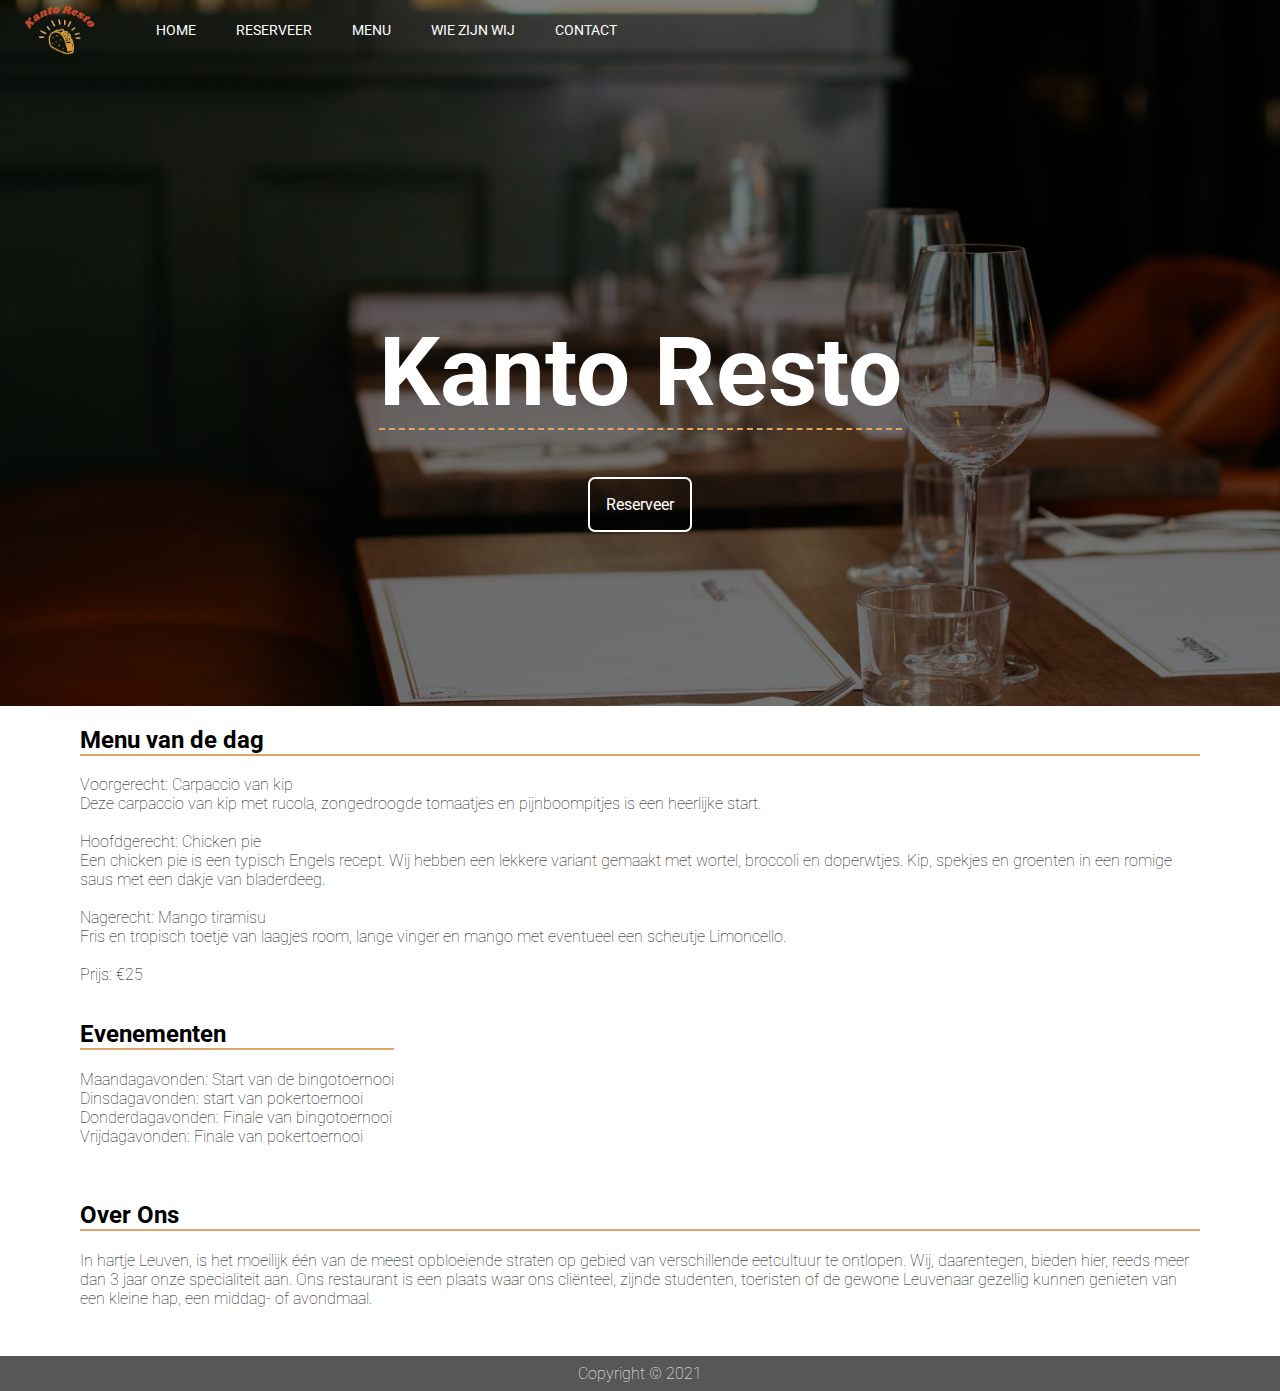
<file: website/index.html>
<!DOCTYPE html>
<html lang="nl">

<head>
    <meta charset="UTF-8">
    <meta http-equiv="X-UA-Compatible" content="IE=edge">
    <meta name="viewport" content="width=device-width, initial-scale=1.0">

    <link rel="stylesheet" href="css/style.css">
    <link rel="icon" type="image/png" href="img/logo.png" sizes="96x96" />
    <link rel="preconnect" href="https://fonts.googleapis.com">
    <link rel="preconnect" href="https://fonts.gstatic.com" crossorigin>
    <link href="https://fonts.googleapis.com/css2?family=Roboto:wght@300;500&display=swap" rel="stylesheet">
    <title>KantoResto</title>
</head>

<body>
    <div class="bannerpic">
        <div class="container">
            <div class="logo">
                <a href="index.html"><img src="img/logo.png" alt="Kanto resto logo"></a>
            </div>
            <div class="navbar">

                <div class="icon-bar" onclick="Show()">
                    <i></i>
                    <i></i>
                    <i></i>
                </div>

                <ul id="nav-lists">
                    <li class="close"><span onclick="Hide()">×</span></li>
                    <li><a class="actief" href="index.html">Home</a></li>
                    <li><a href="reserveer.html">Reserveer</a></li>
                    <li><a href="menu.html">Menu</a></li>
                    <li><a href="personeel.html">Wie zijn wij</a></li>
                    <li><a href="contact.html">Contact</a></li>
                </ul>

            </div>
        </div>
        <div class="banner">
            <div class="grid-auto-kolom ">
                <div>
                    <h1 class="banner-titel">Kanto Resto</h1>
                </div>
            </div>

            <div class="grid-auto-kolom">
                <div>
                    <a href="reserveer.html" class="reserveer-button">Reserveer</a>
                </div>
            </div>
        </div>

    </div>

    <div class="grid-auto-kolom-home">
        <div>
            <h2 class="tussentitel"> Menu van de dag</h2>
            <p class="dunnetekst"> Voorgerecht: Carpaccio van kip <br> Deze carpaccio van kip met rucola, zongedroogde tomaatjes en pijnboompitjes is een heerlijke start. <br>
            <br> Hoofdgerecht: Chicken pie <br>
             Een chicken pie is een typisch Engels recept. Wij hebben een lekkere variant gemaakt met wortel, broccoli en doperwtjes. Kip, spekjes en groenten in een romige saus met een dakje van bladerdeeg.

             <br> <br>
             Nagerecht: Mango tiramisu <br>
             Fris en tropisch toetje van laagjes room, lange vinger en mango met eventueel een scheutje Limoncello.
             <br> <br> Prijs: €25 

        </p>
        </div>
        <div>
            <h2 class="tussentitel">Evenementen </h2>
            <p class="dunnetekst">Maandagavonden: Start van de bingotoernooi <br>Dinsdagavonden: start van pokertoernooi <br>
                Donderdagavonden: Finale van bingotoernooi <br> Vrijdagavonden: Finale van pokertoernooi
                <br>
                <br>
                
        </div>
        <div>
            <h2 class="tussentitel">Over Ons</h2>
            <p class="dunnetekst">
            In hartje Leuven, is het moeilijk één van de meest opbloeiende straten op gebied van verschillende eetcultuur te ontlopen. Wij, daarentegen, bieden hier, reeds meer dan 3 jaar onze specialiteit aan. Ons restaurant is een plaats waar ons cliënteel, zijnde studenten, toeristen of de gewone Leuvenaar gezellig kunnen genieten van een kleine hap, een middag- of avondmaal. </p>

        </div>
    </div>


    <div class="footer">
        Copyright © 2021
    </div>

    <script>
        var navList = document.getElementById("nav-lists");

        function Show() {
            navList.classList.add("_Menus-show");
        }

        function Hide() {
            navList.classList.remove("_Menus-show");
        }
    </script>
</body>

</html>
</file>
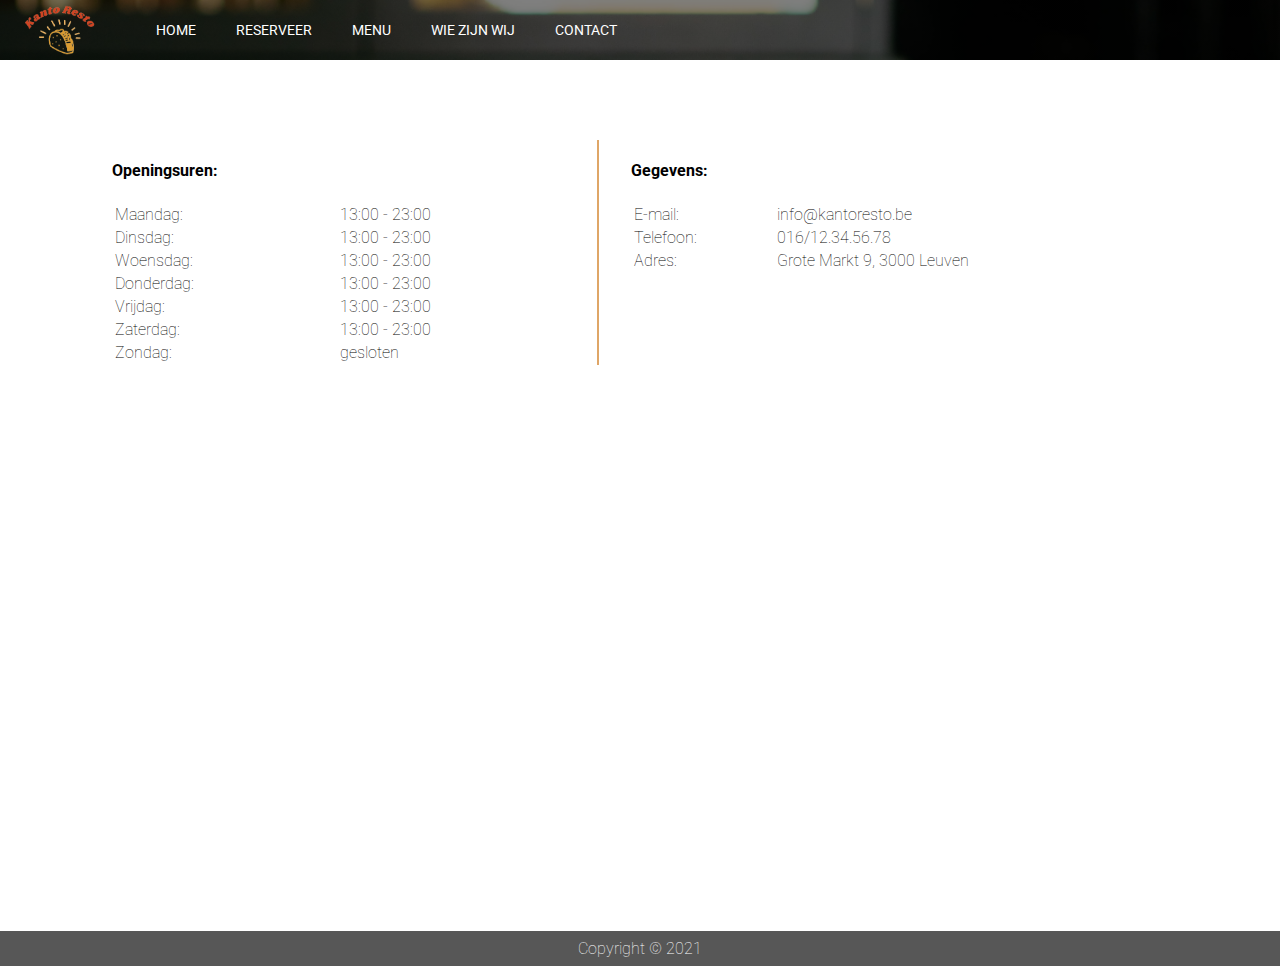
<file: website/contact.html>
<!DOCTYPE html>
<html lang="nl">

<head>
    <meta charset="UTF-8">
    <meta http-equiv="X-UA-Compatible" content="IE=edge">
    <meta name="viewport" content="width=device-width, initial-scale=1.0">

    <link rel="stylesheet" href="css/style.css">
    <link rel="icon" type="image/png" href="img/logo.png" sizes="96x96" />
    <link rel="preconnect" href="https://fonts.googleapis.com">
    <link rel="preconnect" href="https://fonts.gstatic.com" crossorigin>
    <link href="https://fonts.googleapis.com/css2?family=Roboto:wght@300;500&display=swap" rel="stylesheet">
    <title>KantoResto | Contact </title>
</head>

<body>
    <div class="bannerpic">
        <div class="container">
            <div class="logo">
                <a href="index.html"><img src="img/logo.png" alt="Kanto resto logo"></a>
            </div>
            <div class="navbar">

                <div class="icon-bar" onclick="Show()">
                    <i></i>
                    <i></i>
                    <i></i>
                </div>

                <ul id="nav-lists">
                    <li class="close"><span onclick="Hide()">×</span></li>
                    <li><a href="index.html">Home</a></li>
                    <li><a href="reserveer.html">Reserveer</a></li>
                    <li><a href="menu.html">Menu</a></li>
                    <li><a href="personeel.html">Wie zijn wij</a></li>
                    <li><a class="actief" href="contact.html">Contact</a></li>
                </ul>

            </div>
        </div>
    </div>

    <div class="contactgrid">
        <div>
            <h4>Openingsuren:</h4>
            <table>
                <tr>
                    <td>Maandag:</td>
                    <td>13:00 - 23:00</td>
                </tr>
                <tr>
                    <td>Dinsdag:</td>
                    <td>13:00 - 23:00</td>
                </tr>
                <tr>
                    <td>Woensdag:</td>
                    <td>13:00 - 23:00</td>
                </tr>
                <tr>
                    <td>Donderdag:</td>
                    <td>13:00 - 23:00</td>
                </tr>
                <tr>
                    <td>Vrijdag:</td>
                    <td>13:00 - 23:00</td>
                </tr>
                <tr>
                    <td>Zaterdag:</td>
                    <td>13:00 - 23:00</td>
                </tr>
                <tr>
                    <td>Zondag:</td>
                    <td>gesloten</td>
                </tr>
            </table>
        </div>
        <div>
            <h4>Gegevens:</h4>
            <table>
                <tr>
                    <td>E-mail:</td>
                    <td>info@kantoresto.be</td>
                </tr>
                <tr>
                    <td>Telefoon:</td>
                    <td>016/12.34.56.78</td>
                </tr>
                <tr>
                    <td>Adres:</td>
                    <td>Grote Markt 9, 3000 Leuven</td>
                </tr>
            </table>
        </div>
    </div>

    <iframe src="https://www.google.com/maps/embed?pb=!1m18!1m12!1m3!1d3081.4225933645566!2d4.699499323001729!3d50.879583503332135!2m3!1f0!2f0!3f0!3m2!1i1024!2i768!4f13.1!3m3!1m2!1s0x47c160d9b1d94719%3A0xf36ef92d64506731!2sHistorisch%20Stadhuis%20van%20Leuven!5e0!3m2!1snl!2sbe!4v1636467286665!5m2!1snl!2sbe"
        style="border:0;" allowfullscreen="" loading="lazy"></iframe>


    <div class="footer">
        Copyright © 2021
    </div>

    <script>
        var navList = document.getElementById("nav-lists");

        function Show() {
            navList.classList.add("_Menus-show");
        }

        function Hide() {
            navList.classList.remove("_Menus-show");
        }
    </script>
</body>

</html>
</file>
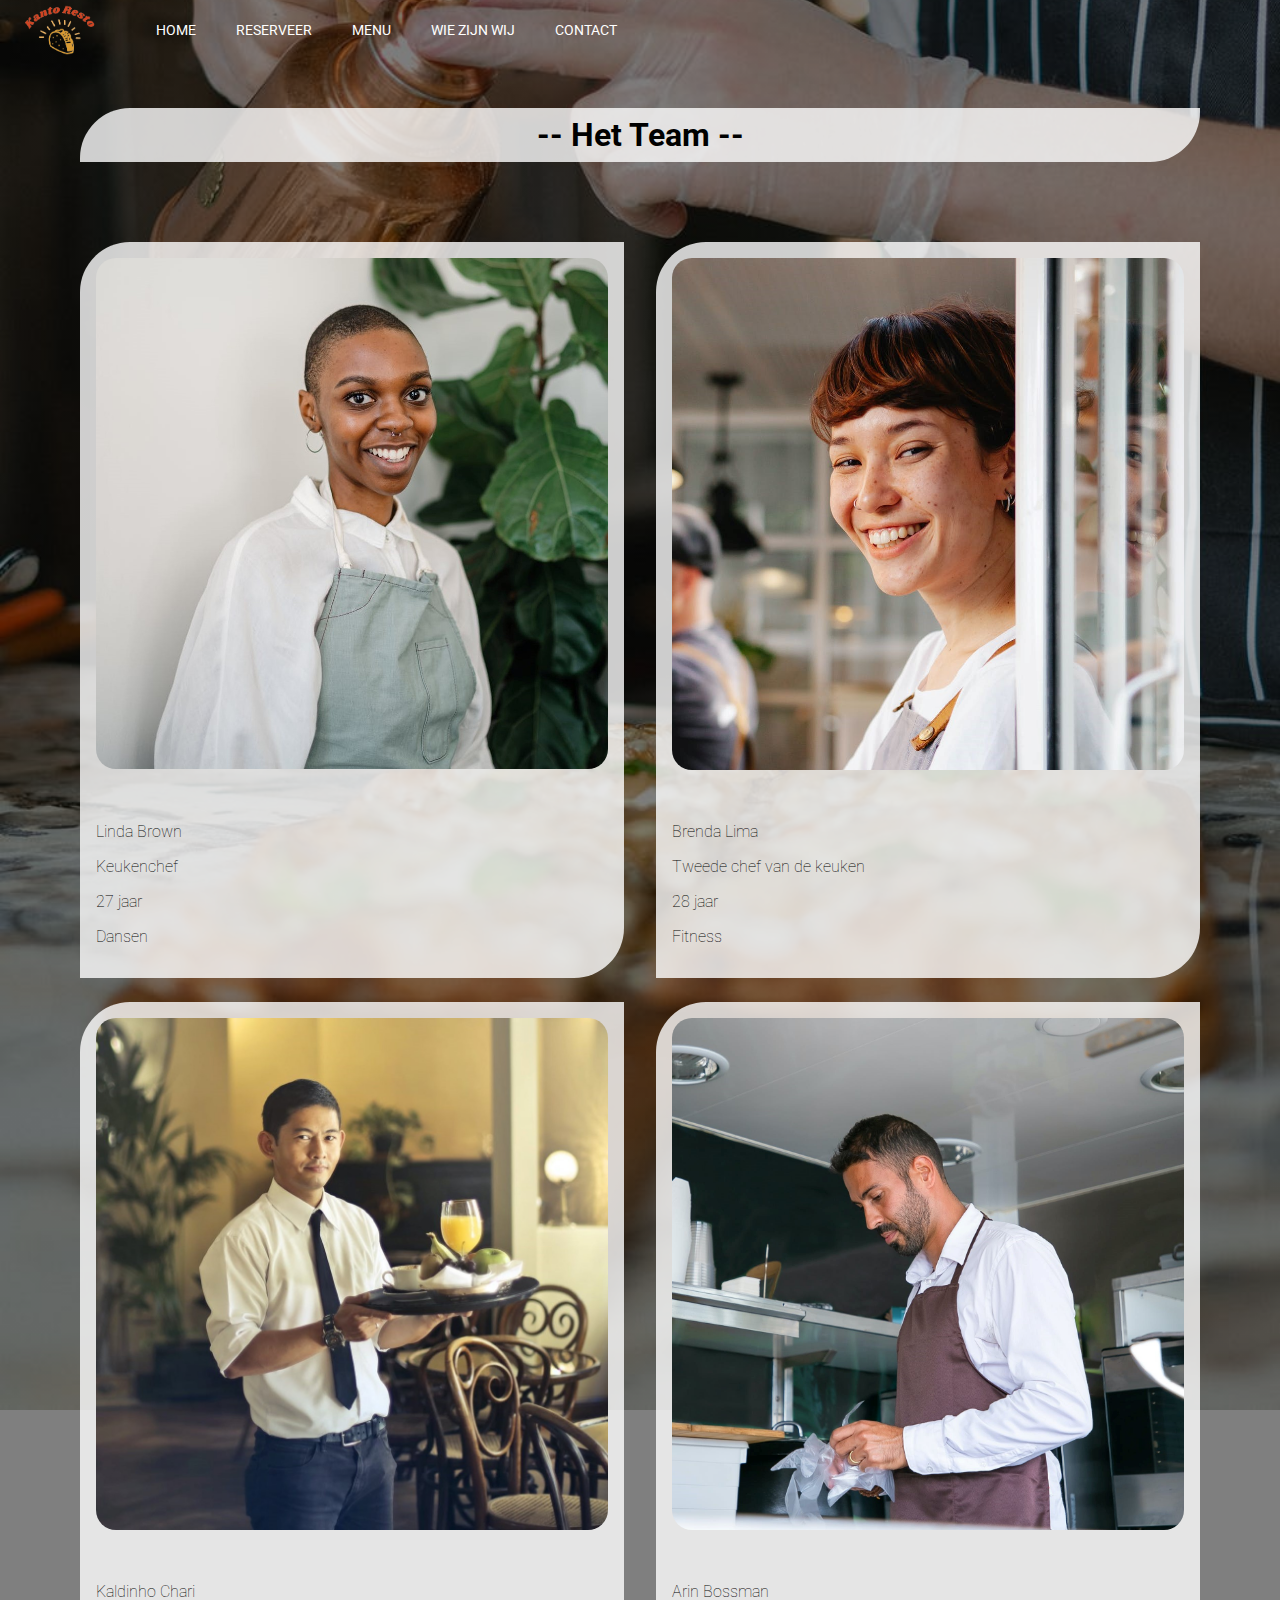
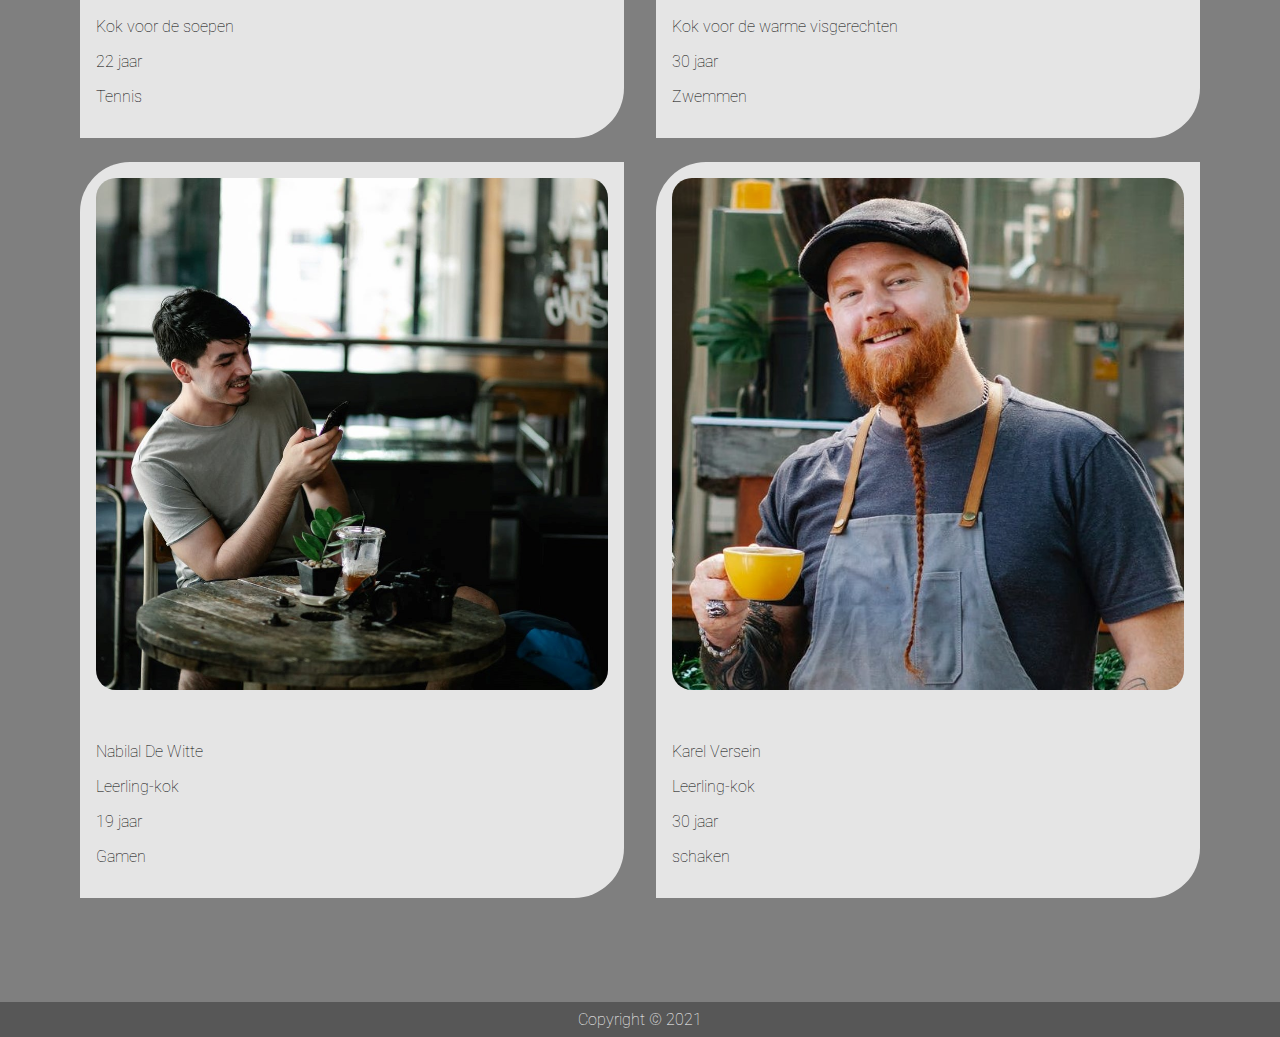
<file: website/personeel.html>
<!DOCTYPE html>
<html lang="nl">

<head>
    <meta charset="UTF-8">
    <meta http-equiv="X-UA-Compatible" content="IE=edge">
    <meta name="viewport" content="width=device-width, initial-scale=1.0">

    <link rel="stylesheet" href="css/style.css">
    <link rel="icon" type="image/png" href="img/logo.png" sizes="96x96" />
    <link rel="preconnect" href="https://fonts.googleapis.com">
    <link rel="preconnect" href="https://fonts.gstatic.com" crossorigin>
    <link href="https://fonts.googleapis.com/css2?family=Roboto:wght@300;500&display=swap" rel="stylesheet">
    <title>KantoResto | Het Team</title>
</head>

<body>
    <div class="bannerpic4">
        <div class="container">
            <div class="logo">
                <a href="index.html"><img src="img/logo.png" alt="Kanto resto logo"></a>
            </div>
            <div class="navbar">

                <div class="icon-bar" onclick="Show()">
                    <i></i>
                    <i></i>
                    <i></i>
                </div>

                <ul id="nav-lists">
                    <li class="close"><span onclick="Hide()">×</span></li>
                    <li><a href="index.html">Home</a></li>
                    <li><a href="reserveer.html">Reserveer</a></li>
                    <li><a href="menu.html">Menu</a></li>
                    <li><a class="actief" href="personeel.html">Wie zijn wij</a></li>
                    <li><a href="contact.html">Contact</a></li>
                </ul>

            </div>
        </div>
        <h1 class="teamheader">-- Het Team --</h1>
        <div class="personeelgrid">
            <div class="person">
                <div><img src="img/staff/person1.jpeg" alt="first picture of staff"></div>
                <div>
                    <div>
                        <p>Linda Brown</p>
                        <p>Keukenchef</p>
                        <p>27 jaar</p>
                        <p>Dansen</p>
                    </div>
                </div>
            </div>
            <div class="person">
                <div><img src="img/staff/person2.jpeg" alt="second picture of staff"></div>
                <div>
                    <div>
                        <p>Brenda Lima</p>
                        <p>Tweede chef van de keuken</p>
                        <p>28 jaar</p>
                        <p>Fitness</p>
                    </div>
                </div>
            </div>
            <div class="person">
                <div><img src="img/staff/person3.jpeg" alt="third picture of staff"></div>
                <div>
                    <div>
                        <p>Kaldinho Chari</p>
                        <p>Kok voor de soepen</p>
                        <p>22 jaar</p>
                        <p>Tennis</p>
                    </div>
                </div>
            </div>
            <div class="person">
                <div><img src="img/staff/person4.jpeg" alt="fourth picture of staff"></div>
                <div>
                    <div>
                        <p>Arin Bossman</p>
                        <p>Kok voor de warme visgerechten</p>
                        <p>30 jaar</p>
                        <p>Zwemmen</p>
                    </div>
                </div>
            </div>
            <div class="person">
                <div><img src="img/staff/person5.jpeg" alt="fifth picture of staff"></div>
                <div>
                    <div>
                        <p>Nabilal De Witte</p>
                        <p>Leerling-kok</p>
                        <p>19 jaar </p>
                        <p>Gamen</p>
                    </div>
                </div>
            </div>
            <div class="person">
                <div><img src="img/staff/person6.jpeg" alt="sixth picture of staff"></div>
                <div>
                    <div>
                        <p>Karel Versein</p>
                        <p>Leerling-kok</p>
                        <p>30 jaar</p>
                        <p>schaken</p>
                    </div>
                </div>
            </div>
        </div>
        <div class="footer">
            Copyright © 2021
        </div>
    </div>

    <script>
        var navList = document.getElementById("nav-lists");

        function Show() {
            navList.classList.add("_Menus-show");
        }

        function Hide() {
            navList.classList.remove("_Menus-show");
        }
    </script>
</body>

</html>
</file>
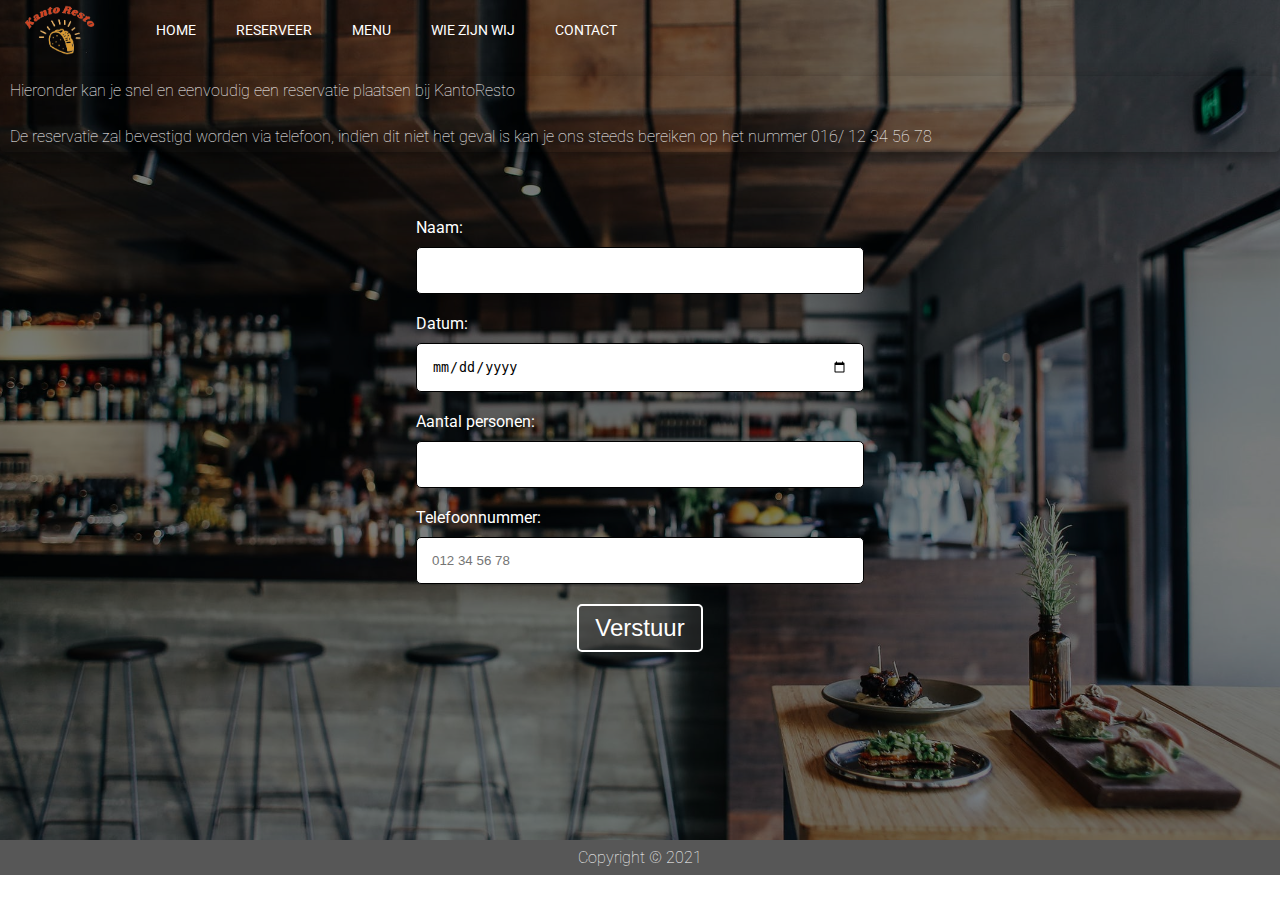
<file: website/reserveer.html>
<!DOCTYPE html>
<html lang="nl">

<head>
    <meta charset="UTF-8">
    <meta http-equiv="X-UA-Compatible" content="IE=edge">
    <meta name="viewport" content="width=device-width, initial-scale=1.0">

    <link rel="stylesheet" href="css/style.css">
    <link rel="icon" type="image/png" href="img/logo.png" sizes="96x96" />
    <link rel="preconnect" href="https://fonts.googleapis.com">
    <link rel="preconnect" href="https://fonts.gstatic.com" crossorigin>
    <link href="https://fonts.googleapis.com/css2?family=Roboto:wght@300;500&display=swap" rel="stylesheet">
    <title>KantoResto | Reserveer</title>
</head>

<body>
    <div class="bannerpic2">
        <div class="container">
            <div class="logo">
                <a href="index.html"><img src="img/logo.png" alt="Kanto resto logo"></a>
            </div>
            <div class="navbar">

                <div class="icon-bar" onclick="Show()">
                    <i></i>
                    <i></i>
                    <i></i>
                </div>

                <ul id="nav-lists">
                    <li class="close"><span onclick="Hide()">×</span></li>
                    <li><a href="index.html">Home</a></li>
                    <li><a class="actief" href="reserveer.html">Reserveer</a></li>
                    <li><a href="menu.html">Menu</a></li>
                    <li><a href="personeel.html">Wie zijn wij</a></li>
                    <li><a href="contact.html">Contact</a></li>
                </ul>

            </div>
        </div>
        <section class="info">
            <p>Hieronder kan je snel en eenvoudig een reservatie plaatsen bij KantoResto</p>

            <p> De reservatie zal bevestigd worden via telefoon, indien dit niet het geval is kan je ons steeds bereiken op het nummer 016/ 12 34 56 78</p>
        </section>
        <div class="formulier">
            <form>
                <label for="naam">Naam:</label>
                <input type="text" name="name" id="naam">

                <label for="datum">Datum:</label>
                <input type="date" name="date" id="datum">

                <label for="personen">Aantal personen:</label>
                <input type="number" name="Personen" id="personen" min="1" max="30"><br>


                <label for="telefoon">Telefoonnummer:</label>
                <input type="text" name="telefoon" placeholder="012 34 56 78" id="telefoon">
                <section class="buttonholder">
                    <input type="submit" class="button" value="Verstuur">
                </section>
            </form>
        </div>
        <div class="footer">
            Copyright © 2021
        </div>
    </div>



    <script>
        var navList = document.getElementById("nav-lists");

        function Show() {
            navList.classList.add("_Menus-show");
        }

        function Hide() {
            navList.classList.remove("_Menus-show");
        }
    </script>
</body>

</html>
</file>
<file: website/css/style.css>
/* css voor de nav */

*,
*::before,
*::after {
    box-sizing: border-box;
    -webkit-box-sizing: border-box;
}

body {
    font-family: 'Roboto', sans-serif;
    margin: 0;
    padding: 0;
}

.bannerpic {
    background: linear-gradient(rgba(0, 0, 0, .5), rgba(0, 0, 0, .5)), url("../img/banner1.jpg") no-repeat center center fixed;
    -webkit-background-size: cover;
    -moz-background-size: cover;
    -o-background-size: cover;
    background-size: cover;
}

.bannerpic2 {
    background: linear-gradient(rgba(0, 0, 0, .5), rgba(0, 0, 0, .5)), url("../img/bannerreserveer.jpeg") no-repeat center center fixed;
    -webkit-background-size: cover;
    -moz-background-size: cover;
    -o-background-size: cover;
    background-size: cover;
}

.bannerpic3 {
    background: linear-gradient(rgba(0, 0, 0, .5), rgba(0, 0, 0, .5)), url("../img/bannerplate.jpeg") no-repeat center center fixed;
    -webkit-background-size: cover;
    -moz-background-size: cover;
    -o-background-size: cover;
    background-size: cover;
}

.bannerpic4 {
    background: linear-gradient(rgba(0, 0, 0, .5), rgba(0, 0, 0, .5)), url("../img/bannerwie.jpeg") no-repeat center center fixed;
    -webkit-background-size: cover;
    -moz-background-size: cover;
    -o-background-size: cover;
    background-size: cover;
}

.container {
    height: 60px;
    display: -webkit-box;
    display: -ms-flexbox;
    display: flex;
    -ms-flex-wrap: wrap;
    flex-wrap: wrap;
    -webkit-box-align: center;
    -ms-flex-align: center;
    align-items: center;
    overflow: hidden;
}

.container .logo {
    max-width: 250px;
    padding: 0 10px;
    overflow: hidden;
}

.container .logo a {
    display: -webkit-box;
    display: -ms-flexbox;
    display: flex;
    -ms-flex-wrap: wrap;
    flex-wrap: wrap;
    -webkit-box-align: center;
    -ms-flex-align: center;
    align-items: center;
    height: 60px;
}

.container .logo a img {
    max-width: 100%;
    max-height: 60px;
}

.container .navbar {
    display: -webkit-box;
    display: -ms-flexbox;
    display: flex;
    -ms-flex-wrap: wrap;
    flex-wrap: wrap;
    -webkit-box-flex: 1;
    -ms-flex: 1;
    flex: 1;
    padding: 0 10px;
}

.container .navbar ul {
    display: -webkit-box;
    display: -ms-flexbox;
    display: flex;
    -ms-flex-wrap: wrap;
    flex-wrap: wrap;
    list-style: none;
    margin: 0;
    padding: 0;
}

.container .navbar ul li a {
    text-decoration: none;
    color: #ffffff;
    font-size: 14px;
    text-transform: uppercase;
    display: block;
    height: 60px;
    line-height: 60px;
    cursor: pointer;
    padding: 0 20px;
    transition: 0.3s;
    transition-timing-function: ease-in-out;
}

.container .navbar ul li a:hover {
    transform: scale(1.2);
    color: rgba(223, 166, 103);
}

.container .navbar ul .close {
    display: none;
    text-align: right;
    padding: 10px;
}

.container .navbar ul .close span {
    font-size: 40px;
    display: inline-block;
    border: 1px solid #cccccc;
    padding: 0 10px;
    cursor: pointer;
}

.container .navbar .icon-bar {
    padding: 18px 8px;
    width: 50px;
    height: 60px;
    display: none;
    -webkit-box-orient: vertical;
    -webkit-box-direction: normal;
    -ms-flex-direction: column;
    flex-direction: column;
    -webkit-box-pack: justify;
    -ms-flex-pack: justify;
    justify-content: space-between;
    cursor: pointer;
}

.container .navbar .icon-bar i {
    background-color: #ffffff;
    height: 2px;
}

.actief {
    /* transform: scale(1.2); */
    color: rgba(223, 166, 103);
}

.banner {
    padding: 12rem 0px;
}

.banner-titel {
    color: #ffffff;
    font-size: 6rem;
    border-bottom: 2px dashed rgba(223, 166, 103);
}

.wit {
    color: #ffffff;
}

.reserveer-button {
    padding: 1rem;
    color: #ffffff;
    border: 2px solid #ffffff;
    border-radius: 7px;
    text-decoration: none;
    transition: 0.3s;
    transition-timing-function: ease-in-out;
}

.reserveer-button:hover {
    padding: 1.3rem;
    border: 2px solid rgba(223, 166, 103);
}

.grid-auto-kolom {
    display: grid;
    grid-auto-flow: column;
    align-items: center;
    justify-items: center;
}

.grid-auto-kolom-home {
    display: grid;
    grid-auto-flow: column;
    justify-items: start;
    padding: 0 5rem;
    column-gap: 5rem;
}

.tussentitel {
    border-bottom: 2px solid rgba(223, 166, 103);
}

.dunnetekst {
    font-weight: lighter;
}

.info {
    color: #ffffff;
    font-size: 1em;
    font-weight: lighter;
    text-align: left;
    /* background-color: #e3e6ff; */
    border-radius: 5px;
    line-height: 30px;
    padding: 0 0 0 10px;
    box-shadow: 0 4px 8px 0 rgba(0, 0, 0, 0.2), 0 6px 20px 0 rgba(0, 0, 0, 0.19);
}

.formulier {
    /* background-color: #e3e6ff; */
    margin: 0 0 10% 0;
}

form {
    width: 35%;
    margin: 0 auto;
    padding-top: 50px;
    padding-bottom: 50px;
}

label {
    color: #ffffff;
}

input[type=text] {
    margin-bottom: 20px;
    margin-top: 10px;
    width: 100%;
    padding: 15px;
    border-radius: 5px;
    border: 1.5px solid #000;
}

input[type=date] {
    margin-bottom: 20px;
    margin-top: 10px;
    width: 100%;
    padding: 15px;
    border-radius: 5px;
    border: 1.5px solid #000;
}

input[type=number] {
    margin-bottom: 20px;
    margin-top: 10px;
    width: 100%;
    padding: 15px;
    border-radius: 5px;
    border: 1.5px solid #000;
}

textarea {
    width: 100%;
    padding: 15px;
    margin-top: 10px;
    border: 1.5px solid #000;
    border-radius: 5px;
    margin-bottom: 20px;
    resize: horizontal;
}

input[type=text]:focus,
textarea:focus {
    border-color: #4697e4;
}

*:focus {
    background-color: #e3e6ff;
}

.buttonholder {
    justify-content: center;
    display: flex;
    bottom: 0;
    text-align: center;
}

input[type=submit] {
    font-size: 1.5em;
    color: #ffffff;
    margin-bottom: 10px;
    padding: 0.5rem 1rem;
    border-radius: 5px;
    background-color: rgba(53, 53, 53, 0.507);
    border: 2px solid rgb(255, 255, 255);
    cursor: pointer;
    transition: 0.3s;
    transition-timing-function: ease-in-out;
}

input[type=submit]:hover {
    color: rgba(223, 166, 103);
    border: 2px solid rgba(223, 166, 103);
    transform: scale(1.2);
}

.menu {
    width: 70%;
    margin: 0 auto;
}

.menu-grid {
    background: rgb(233, 166, 103);
    background: linear-gradient(45deg, rgba(233, 166, 103, 1) 0%, rgba(180, 131, 84, 1) 100%);
    display: grid;
    grid-auto-flow: column;
    /* op row zetten voor responsive */
    margin: 2rem 2rem 0rem;
    border-top-left-radius: 10px;
    border-top-right-radius: 10px;
}

.menu-grid span {
    display: block;
    width: 100%;
    text-align: center;
    padding: 1rem;
    transition: 0.3s;
}

.menu-grid a {
    text-decoration: none;
    color: #fff;
}

.menu-grid span:hover {
    transform: scale(1.2);
}

.menu-items-grid {
    background-color: rgba(255, 255, 255, 0.8);
    display: grid;
    grid-template-columns: 70% 30%;
    grid-auto-flow: row;
    margin: 0rem 2rem 2rem;
    place-self: center;
    font-weight: lighter;
}

.menu-items-grid:last-of-type {
    border-radius: 0 0 10px 10px;
}

.item-name-desc-grid span {
    margin: 1rem;
}

.menu-items-grid:last-of-type {
    margin-bottom: 0rem;
}

.menu-items-grid>div:nth-child(2n)>span:nth-child(1) {
    display: inline-flex;
    align-items: center;
    margin-left: auto;
    height: 100%;
    text-align: center;
    padding: 1rem;
}

.item-name-desc-grid {
    display: grid;
    grid-auto-flow: row;
}

.menu-items-grid>div {
    border-bottom: 2px solid rgba(223, 166, 103);
}

.menu-items-grid>div:nth-last-of-type(-n+2) {
    border-bottom: none;
}

.menu-items-grid>div:nth-child(1n) span:first-of-type {
    font-size: larger;
}

.menu-items-grid>div:nth-child(2n) span:first-of-type {
    font-weight: bolder;
}

.desc {
    color: rgb(148, 112, 71);
}

.teamheader {
    text-align: center;
    color: #000;
    margin: 3rem 20rem 0rem;
    padding: 0.5rem 0;
    background-color: rgba(255, 255, 255, 0.8);
    border-radius: 50px 0px 50px 0px;
}

.personeelgrid {
    display: grid;
    grid-template-columns: 1fr 1fr;
    grid-column-gap: 2rem;
    margin: 5rem 20rem;
}

.personeelgrid img {
    width: 100%;
    border-radius: 20px;
}

.person {
    background-color: rgba(255, 255, 255, 0.8);
    display: grid;
    grid-auto-flow: column;
    margin-bottom: 1.5rem;
    font-weight: lighter;
    border-radius: 50px 0px 50px 0px;
}

.person>div {
    padding: 1rem;
}

.contactgrid {
    display: grid;
    grid-auto-flow: column;
    margin: 5rem;
}

.contactgrid table {
    font-weight: lighter;
    width: 100%;
}

.contactgrid>div {
    padding-left: 2rem;
}

.contactgrid>div:first-child {
    border-right: 2px solid rgba(223, 166, 103);
}

iframe {
    width: 100%;
    height: 450px;
}

.footer {
    margin-top: 2rem;
    padding: 0.5rem;
    font-weight: lighter;
    background-color: rgb(87, 87, 87);
    color: white;
    text-align: center;
}

@media only screen and (max-width: 1363px) {
    .person {
        grid-auto-flow: row;
    }
    .grid-auto-kolom-home {
        grid-auto-flow: row;
    }
    .personeelgrid {
        margin: 5rem 5rem;
    }
    .teamheader {
        margin: 3rem 5rem 0rem;
    }
    .menu-grid {
        grid-auto-flow: row;
    }
}

@media only screen and (max-width: 650px) {
    .container {
        -webkit-box-pack: justify;
        -ms-flex-pack: justify;
        justify-content: space-between;
    }
    .container .logo {
        -webkit-box-flex: 1;
        -ms-flex: 1;
        flex: 1;
    }
    .container .navbar {
        -webkit-box-flex: 0;
        -ms-flex: 0;
        flex: 0;
    }
    .container .navbar ul {
        -ms-flex-wrap: nowrap;
        flex-wrap: nowrap;
        position: fixed;
        left: 100%;
        -webkit-box-orient: vertical;
        -webkit-box-direction: normal;
        -ms-flex-direction: column;
        flex-direction: column;
        background: #ffffff;
        width: 100%;
        height: 100%;
        overflow: auto;
        -webkit-transition: left .3s;
        -o-transition: left .3s;
        transition: left .3s;
    }
    /* .container .navbar ul li a:last-of-type {
        border: none;
    } */
    .container .navbar ul li a {
        padding: 3rem 0rem;
        border-bottom: 2px solid rgba(223, 166, 103);
        font-size: 1.5em;
        height: auto;
        line-height: normal;
        color: #555555;
        text-align: center;
    }
    .container .navbar ul .close {
        display: block;
    }
    .container .navbar .icon-bar {
        display: -webkit-box;
        display: -ms-flexbox;
        display: flex;
    }
    .container .navbar ._Menus-show {
        left: 0;
    }
    .grid-auto-kolom-home {
        display: grid;
        grid-auto-flow: row;
        align-items: center;
        justify-items: center;
        padding: 0 2rem;
        column-gap: 5rem;
    }
    form {
        width: 80%;
        margin: 0 auto;
        padding-top: 50px;
        padding-bottom: 50px;
    }
    .personeelgrid {
        grid-template-columns: 1fr;
    }
    .teamheader {
        margin: 3rem 5rem 0rem;
    }
    .menu {
        width: 100%;
    }
    .banner-titel {
        text-align: center;
    }
    .contactgrid {
        grid-auto-flow: row;
        margin: 5rem 0.5rem 5rem 0.5rem;
    }
    .contactgrid>div:first-child {
        padding-bottom: 1rem;
        border-right: none;
        border-bottom: 2px solid rgba(223, 166, 103);
    }
}
</file>
